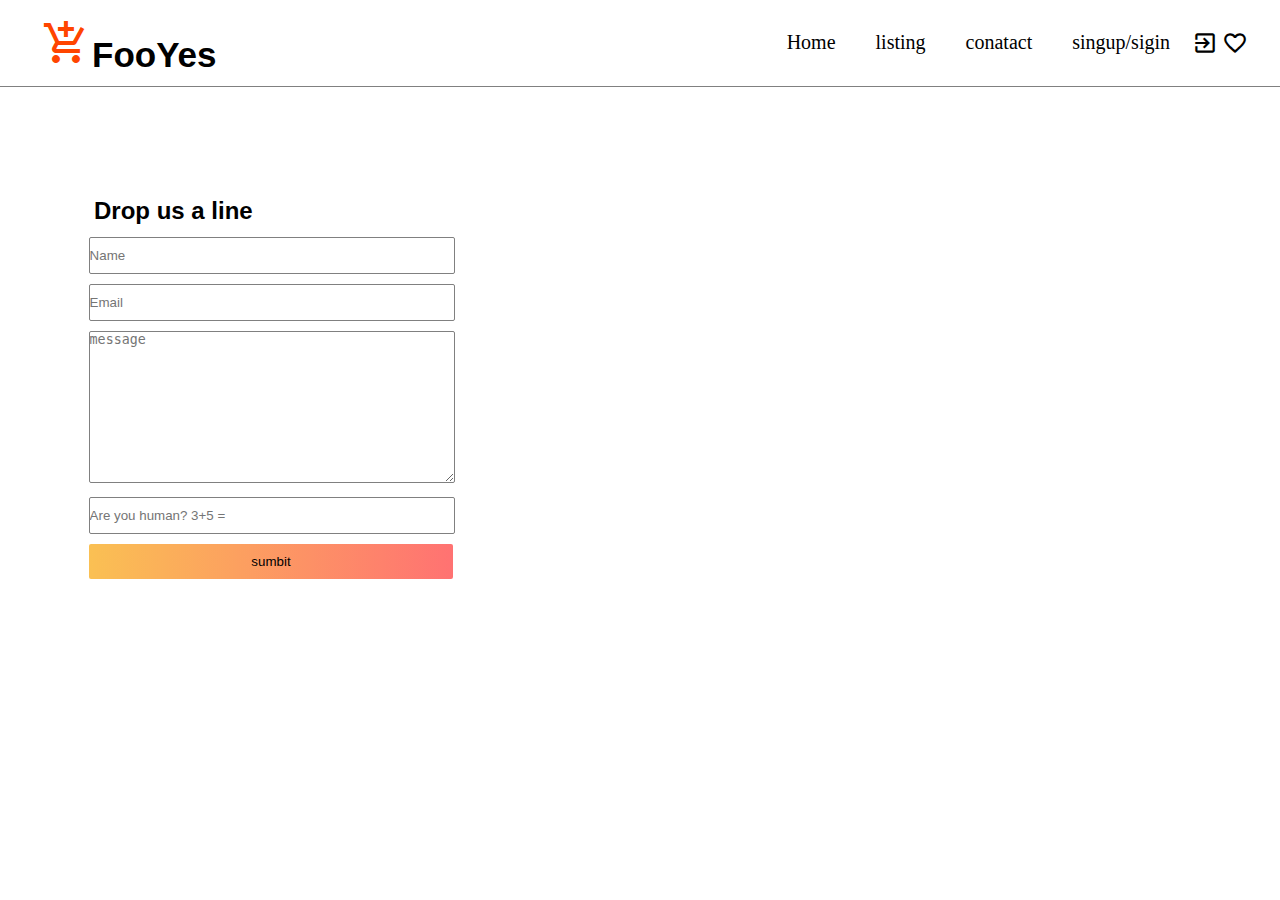
<file: contact.html>
<!DOCTYPE html>
<html lang="en">

<head>
    <meta charset="UTF-8">
    <meta http-equiv="X-UA-Compatible" content="IE=edge">
    <meta name="viewport" content="width=device-width, initial-scale=1.0">
    <link href="https://fonts.googleapis.com/icon?family=Material+Icons" rel="stylesheet">
    <link rel="stylesheet" href="contact.css">
    <title>contact</title>
</head>

<body>
    <header>
        <nav>
            <h2 class="logo"><i class="material-icons"
                    style="font-size:48px;color:orangered;">add_shopping_cart</i>FooYes
            </h2>
            <ul>
                <li><a href="index.html">Home</a></li>
                <li><a href="/listing.html">listing</a></li>
                <li><a href="#">conatact</a></li>
                <li><a href="/signup.html">singup/sigin </a></li>
                <i class="material-icons" style="font-size:26px">exit_to_app</i>
                <i class="material-icons" style="font-size:26px">favorite_border</i>
            </ul>
        </nav>
    </header>
    <div class="container">
        <div class="in">
            <h2 style="position:absolute; top:10px; left: 15px; font-family: sans-serif;" >Drop us a line</h2>
            <form action="#">
                <input type="text" placeholder="Name" class="form-text" style="height:35px ;">
                <br>
                <input type="email" placeholder="Email" class="form-text"  style="height:35px ;">
                <br>
                <textarea name="" id="" cols="30" rows="10" class="form-text" placeholder="message"></textarea>
                <br>
                <input type="number" placeholder="Are you human? 3+5 = " class="form-text"   style="height:35px ;">
                <br>
                <button class="form-text"  style="height:35px ;" id="btn">sumbit</button>
            </form>
        </div>
        <div class="map">
            <iframe width="100%" height="100%" frameborder="0" scrolling="no" marginheight="0" marginwidth="0" src="https://maps.google.com/maps?width=100%25&amp;height=600&amp;hl=en&amp;q=1%20Grafton%20Street,%20Dublin,%20Ireland+(My%20Business%20Name)&amp;t=&amp;z=14&amp;ie=UTF8&amp;iwloc=B&amp;output=embed"><a href="https://www.maps.ie/distance-area-calculator.html">measure acres/hectares on map</a></iframe>
        </div>
    </div>

</body>

</html>
</file>
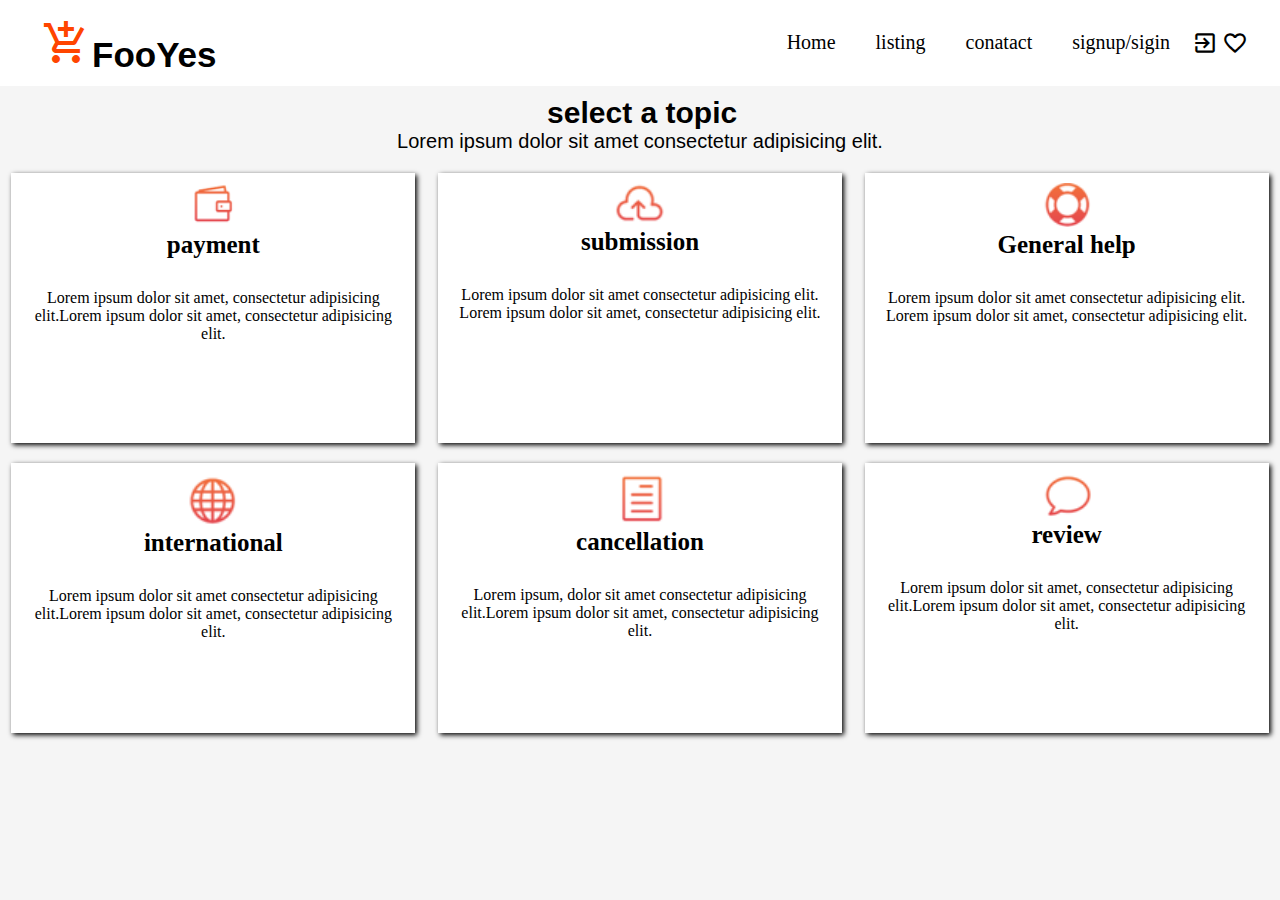
<file: listing.html>
<!DOCTYPE html>
<html lang="en">

<head>
    <meta charset="UTF-8">
    <meta http-equiv="X-UA-Compatible" content="IE=edge">
    <meta name="viewport" content="width=device-width, initial-scale=1.0">
    <link href="https://fonts.googleapis.com/icon?family=Material+Icons" rel="stylesheet">
    <link rel="stylesheet" href="/listing.css">
    <title>Listing</title>
</head>

<body>
    <header>
        <nav>
            <h2 class="logo"><i class="material-icons"
                    style="font-size:48px;color:orangered;">add_shopping_cart</i>FooYes
            </h2>
            <ul>
                <li><a href="index.html">Home</a></li>
                <li><a href="#">listing</a></li>
                <li><a href="/contact.html">conatact</a></li>
                <li><a href="/signup.html">signup/sigin </a></li>
                <i class="material-icons" style="font-size:26px">exit_to_app</i>
                <i class="material-icons" style="font-size:26px">favorite_border</i>
            </ul>
        </nav>
    </header>
    <main>
        <div class="hd">
            <h2 style="margin-left:150px;">select a topic</h2>
            <p>Lorem ipsum dolor sit amet consectetur adipisicing elit.</p>
        </div>
        <div class="container">
            <div class="items">
                <div class="img"> <img src="/img/PAYMENTicon.png" alt="" width="50px">
                    <h4 style="font-size: 25px;">payment</h4>
                </div> Lorem ipsum dolor sit amet, consectetur adipisicing elit.Lorem ipsum dolor sit amet, consectetur
                adipisicing elit.
            </div>
            <div class="items">
                <div class="img"> <img src="/img/submissionicon.png" alt="" width="50px">
                    <h4 style="font-size: 25px;">submission</h4>
                </div>Lorem ipsum dolor sit amet consectetur adipisicing elit. Lorem ipsum dolor sit amet, consectetur
                adipisicing elit.
            </div>
            <div class="items">
                <div class="img"> <img src="/img/helpicon.png" alt="" width="50px">
                    <h4 style="font-size: 25px;">General help</h4>
                </div>Lorem ipsum dolor sit amet consectetur adipisicing elit. Lorem ipsum dolor sit amet, consectetur
                adipisicing elit.
            </div>
        </div>
        <div class="container">
            <div class="items">
                <div class="img"> <img src="/img/internationalicon.png" alt="" width="50px">
                    <h4 style="font-size: 25px;">international</h4>
                </div> Lorem ipsum dolor sit amet consectetur adipisicing elit.Lorem ipsum dolor sit amet, consectetur
                adipisicing elit.
            </div>
            <div class="items">
                <div class="img"> <img src="/img/cancellationicon.png" alt="" width="50px">
                    <h4 style="font-size: 25px;">cancellation</h4>
                </div>Lorem ipsum, dolor sit amet consectetur adipisicing elit.Lorem ipsum dolor sit amet, consectetur
                adipisicing elit.
            </div>
            <div class="items">
                <div class="img"> <img src="/img/reviewicon.png" alt="" width="50px">
                    <h4 style="font-size: 25px;">review</h4>
                </div>Lorem ipsum dolor sit amet, consectetur adipisicing elit.Lorem ipsum dolor sit amet, consectetur
                adipisicing elit.
            </div>
        </div>

        
    </main>
</body>

</html>
</file>
<file: contact.css>
* {
    margin: 0;
    padding: 0;
}

.logo {
    margin-left: 40px;
    font-family: sans-serif;
    font-size: 35px;
    color: black;
}

nav {
    background-color: white;
    display: flex;
    align-items: center;
    justify-content: space-between;
    border-bottom: 1px solid gray;
}

nav ul {
    display: flex;
    margin-right: 30px;
}

nav ul li {
    list-style: none;
    margin: 20px;
}

nav ul li a {
    text-decoration: none;
    color: black;
    font-size: 20px;
}

i {
    margin: 19px 2px;
    color: black;
}
.container{
    height: 50vh;
    display: flex;
    margin-top: 100px;
    justify-content: space-around;
}
.in{
    width: 30%;
    height: 100%;
    display: flex;
    justify-content: center;
    align-items: center;
    position: relative;
    margin-left: 30px;
}
.map{
    width: 50%;
    height: 100%;
    margin-right: 30px;
}
form{
    height: 80%;
    width: 95%;
}
.form-text{
    width: 100%;
    border-radius: 2px;
    border: 1px solid gray;
    margin: 5px 0px;
}
#btn{
    background-image: linear-gradient(to right , rgb(250, 192, 83),rgb(255, 114, 114));
    border: none;
}
</file>
<file: listing.css>
*{
    padding: 0;
    margin: 0;
}
body{
    background-color: whitesmoke;
}
.logo{
    margin-left: 40px;
    font-family: sans-serif;
    font-size: 35px; 
    color: black;
}
nav{
    background-color: white;
    display: flex;
    align-items: center;
    justify-content: space-between;
}
nav ul{
    display: flex;
    margin-right: 30px;
}
nav ul li{
    list-style: none;
    margin:20px;
}
nav ul li a{
    text-decoration: none;
    color: black;
    font-size: 20px;
}
i{
    margin: 19px 2px;
    color:black;
}
.hd{
    width: fit-content;
    margin: auto;
    margin-bottom: 10px;
    padding: 10px 20px;
    font-size: 20px;
    font-family: sans-serif;
}
.container{
    width: auto;
    height: 30vh;
    display: flex;
    justify-content: space-around;
    margin-bottom: 20px;
    box-sizing: border-box; 
}
.items{
    width: 30%;
    height: 100%;
    text-align: center;
    align-self: center;
    justify-content: center;
    padding: 0px 10px;
    background-color: white;
    box-shadow: 2px 2px 5px black;
    
}
.img{
    width: fit-content;
    margin: auto;
    margin-bottom: 30px;
    margin-top: 10px;
}
</file>
